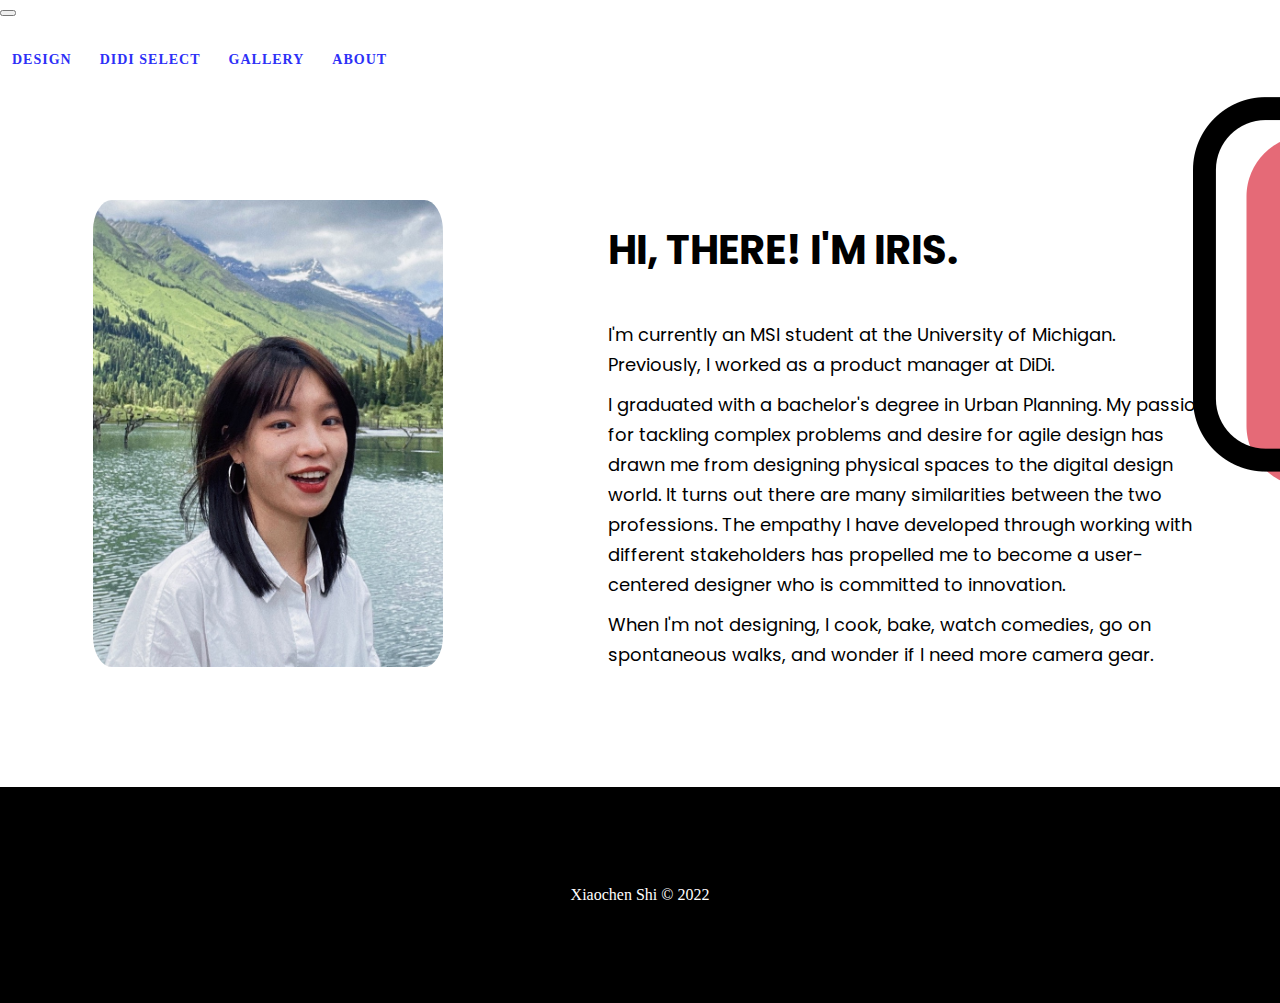
<file: resume.html>
<!DOCTYPE html>
<html lang="en">
<head>
    <meta charset="UTF-8">
    <meta name="viewport" content="width=device-width, initial-scale=1.0">
    <!-- Link to the favicon image -->
    <link rel="icon" href="image/favicon.ico">
    <!-- Link to the reset file -->
    <link rel="stylesheet" href="css/html5reset.css">
    <!-- Link to the stylesheet -->
    <link rel="stylesheet" href="css/style.css">
    <link href="https://fonts.font.im/css?family=Poppins:400,500,700" rel="stylesheet">
    <title>About me</title>
</head>

<body>
    <header id="header">
		<div class="nav index" style="height: 80px;">
			<a href="index.html" class="nav-logo">
				<img src="image/look.png" alt="an icon with an eye on it."/>
			</a>
			<div class="layui-container">
				<div class="nav-list">
					<button><span class=""></span><span style="display: block;"></span><span class=""></span></button>
					<ul class="layui-nav" lay-filter="">
						<li class="layui-nav-item"><a href="./index.html">Design</a></li>
						<li class="layui-nav-item"><a href="./pj1.html">DiDi Select</a></li>
						<li class="layui-nav-item"><a href="./photography.html">Gallery</a></li>
						<li class="layui-nav-item active"><a href="./resume.html">About</a></li>
	
						<!--                    <span class="layui-nav-bar" style="left: 342px; top: 78px; width: 0px; opacity: 0;"></span>-->
					</ul>
				</div>
			</div>
		</div>
	</header>

    <main class="about">
        <div>
            <img src = "image/pic.jpeg" alt = "A picture with me in it, there is a stunning snowmountain behind my back. I took it when I went for a travel in Sichuan." width="200"/>
        </div>

        <div>
            <h3>HI, THERE!   I'M IRIS.</h3>
            <p>I'm currently an MSI student at the University of Michigan. Previously, I worked as a product manager at DiDi.</p>
            <p>I graduated with a bachelor's degree in Urban Planning. My passion for tackling complex problems and desire for agile design has drawn me from designing physical spaces to the digital design world. It turns out there are many similarities between the two professions. The empathy I have developed through working with different stakeholders has propelled me to become a user-centered designer who is committed to innovation.</p>
            <p>When I'm not designing, I cook, bake, watch comedies, go on spontaneous walks, and wonder if I need more camera gear.</p>
        </div>
    </main>

    <footer>
		<p>Xiaochen Shi &copy; 2022</p>
	</footer>
</body>

</html>
</file>
<file: css/style.css>
/* http://meyerweb.com/eric/tools/css/reset/ 
   v2.0 | 20110126
   License: none (public domain)
*/
* {
   font-family: 'Poppins', sans-serif;
}

li {
   display: inline-block;
   padding: 20px 0 20px;
   vertical-align: middle;
}

a {
   text-decoration: none;
   position: relative;
   display: block;
   padding: 16px 0;
   margin: 0 12px;
   letter-spacing: 1px;
   font-size: 14px;
   line-height: 16px;
   font-weight: 600;
   text-transform: uppercase;
   /* transition: color 0.1s,background-color 0.1s,padding 0.3s ease-in; */
   color: rgb(45, 48, 247);
   transition: color 0.1s, background-color 0.1s;
}
a::before {
   content: '';
   display: block;
   position: absolute;
   bottom: 3px;
   left: 0;
   height: 3px;
   width: 100%;
   background-color: rgb(45, 48, 247);
   transform-origin: right top;
   transform: scale(0, 1);
   /* transition: color 0.1s,transform 0.2s ease-out; */
}

a:hover, a:focus, a.current{
   color: rgb(147, 149, 255);
   text-decoration: none;
}
a:active::before {
   background-color: rgb(45, 48, 247);
}

a:hover::before, a:focus::before {
   transform-origin: left top;
   transform: scale(1, 1);
}

.nav .nav-logo {
   /*height: 100%;*/
   position: absolute;
   top: 0;
   right: 15px;
   line-height: 80px;
   font-size: 40px;
   width: 80px;
   animation: logoAni 1s linear infinite;
}
@keyframes logoAni {
   0%{
       transform: scale(1);
   }
   50%{
       transform: scale(1.1);
   }
   100%{
       transform: scale(1);
   }
}

.intro {
   width: 100%;
    padding: 3vw 2vw;
    box-sizing: border-box;
    background: url("../image/painting.jpg") no-repeat;
    background-size: cover;
}

.intro h1 {
   font-weight: 700;
   font-size: 48px;
   margin: auto;
   margin-bottom: 20px;
   color: white;
   width: 80%;  
}
.intro h2{
   font-weight: 300;
   font-size: 18px;
   width: 80%;
   margin: auto;
   color: white;
   line-height:1.3
}

div.pj {
   margin:50px;
   display: grid;
   grid-template-columns: 3fr 2fr;
   width: 1000px;
}

.pj h1 {
   font-size: 24px;
   font-weight: bold;
   margin-top: 100px;
   line-height: 30px;
}
.pj h2 {
   color:#999;
   font-size: 16px;
   margin-top: 20px;
   line-height: 24px;
}


img {
   border-radius: 2%;
   -webkit-transform: scale(1);
   transform: scale(1);
   transition: .5s ease-in-out;
   padding: 20px;
   display: grid;
   vertical-align: middle;
   text-align: center;
}

img:hover {
   -webkit-transform: scale(1.05);
  transform: scale(1.05);
  transition: .5s ease-in-out;
}

.pj img {
   width: 500px;
   height: auto;
   border: 2px solid rgb(228, 228, 228);
}


/* didi select page */ /* didi select page */

div#headPicture {
   width: 1000px;
   margin-left: 50px;
}

.projectContent{
   margin-left: 50px;
   width: 1000px;
}

.projectContent div{
   margin-top: 50px;
}

.projectContent div img{
   width: 400px;
}
.projectContent h1{
   font-weight: bold;
   font-size: 30px;
}

.projectContent h3{
   color:lightseagreen;
   font-weight: bold;
   font-size: 16px;
   margin-bottom: 10px;
}
.projectContent h4{
   color:black;
   font-weight: bold;
   font-size: 22px;
   margin-bottom: 10px;
}

.projectContent h2{
   color:black;
   font-weight: bold;
   font-size: 22px;
   width: 800px;
   line-height: 32px;
   
}

.projectContent .detailPoints div{
   width: 500px;
   border: 3px solid rgb(133, 131, 235);
   padding: 20px;
   margin-top: 10px;
}

p.title {
   font-size: 18px;
   font-weight: bold;
   margin-bottom: 10px;  
   
}

p.content {
   font-size: 16px;
   line-height: 24px;
}

.painPoint{
   display: grid;
   grid-template-columns: 1fr 1fr;
   width: 1000px;
   gap: 12px;

}
.projectContent .detailPoints img{
   height: auto;
   width: 300px;
   padding: 0px;
}

/* gallery page */ /* gallery page */

.gallery{
   margin-bottom: 100px;
}
.gallery div {
   margin-left: 50px;
   display: grid;
   grid-template-columns: 1fr 1fr 1fr;
   width: 1200px;
 }

.gallery div img { 
   width: 300px; 
   margin-top: 20px;
   border: 3px solid rgb(133, 131, 235);
   background-color: rgb(240, 242, 255); 
   background-size: cover; 
   background-position: center; 
   position: relative; 
   display: grid; 
   grid-template-rows: 1fr auto; 
   break-inside: avoid; 
}

 .gallery h1{
   margin: 50px 50px 30px 50px;
   font-size: 36px;
   font-weight: bold;
 }
 .gallery h2 {
   margin: 0px 50px 20px 50px;
   font-size: 18px;
 }



 /* resume page */   /* resume page */
 .about{
   
   display: flex;
   justify-content: center;
 }

.about div{
   margin-bottom: 100px;
   display: block;
   margin: 0 auto;
}

.about img{
   border-radius: 10%;
   width: 350px;
   margin-bottom: 100px;
   margin-top: 100px;
}
main.about h3{
   font-size: 40px;
   font-weight: bold;
   margin-bottom: 50px;
   margin-top: 150px;
}

main.about p{
   width: 600px;
   font-size: 18px;
   line-height: 30px;
   margin-bottom: 10px;
}

footer {
   padding: 100px;
   background-color:black;
   color: white;
   text-align: center;
}
</file>
